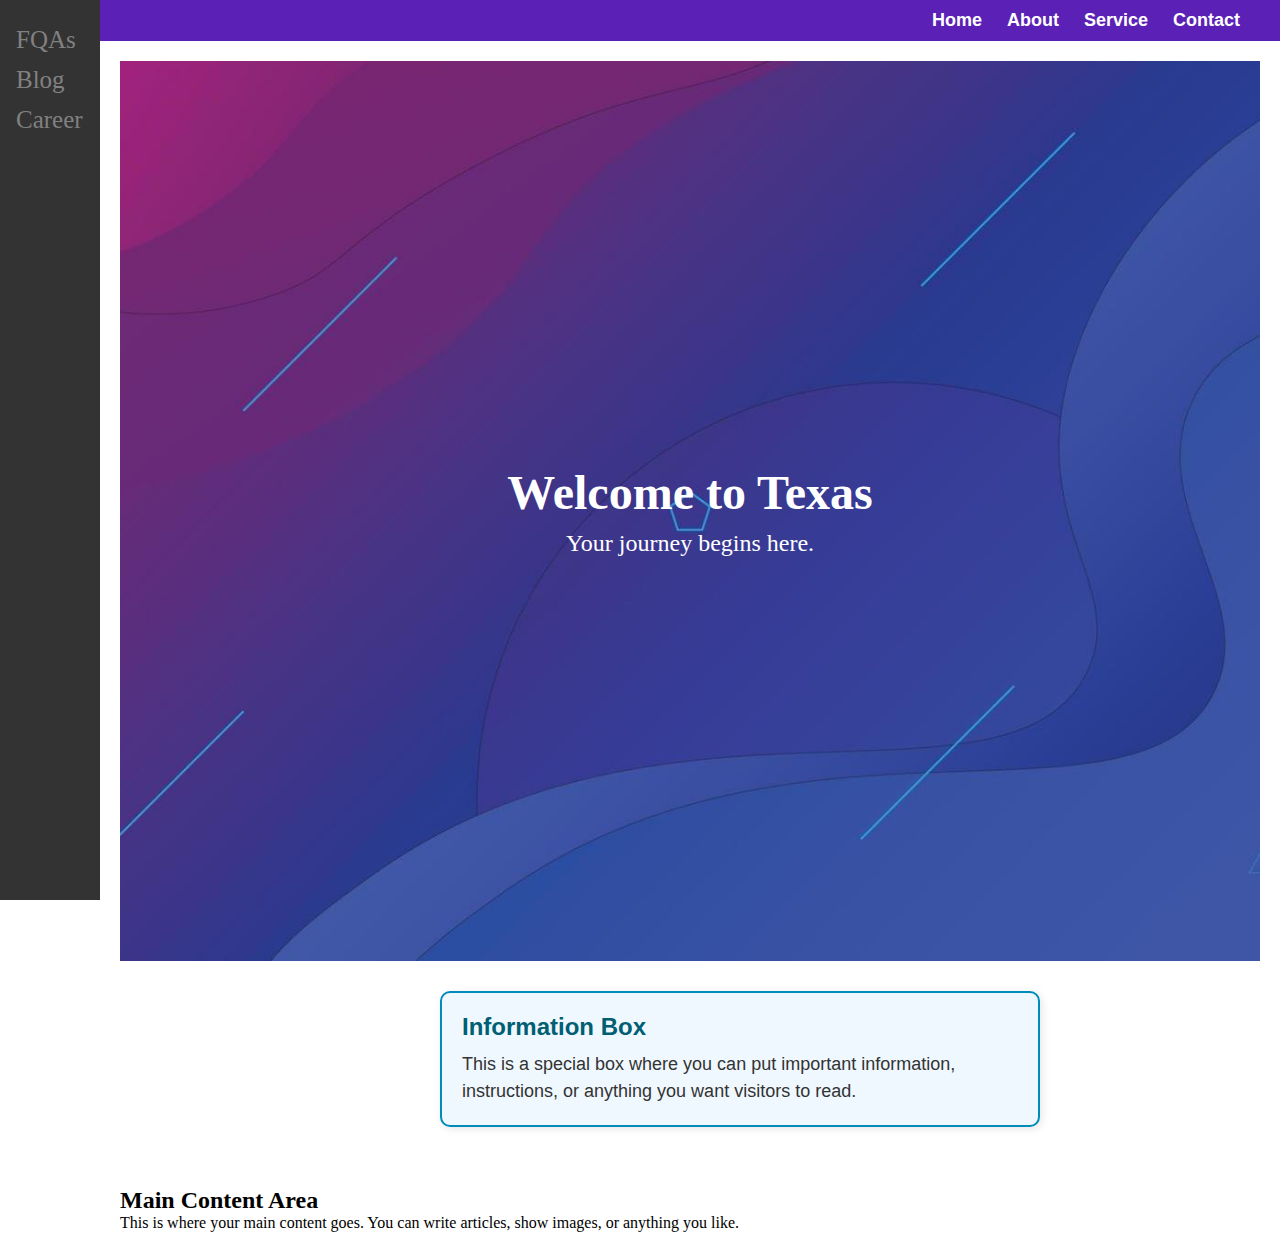
<file: index.html>
<!DOCTYPE html>
<html lang="en">

<head>
  <meta charset="UTF-8" />
  <meta name="viewport" content="width=device-width, initial-scale=1.0" />
  <title>Webpage</title>
  <link rel="stylesheet" href="styles.css">
</head>

<body>
  <nav class="navbar">
    <div class="navdiv">
      <div class="logo"></div>
      <ul>
        <li><a href="index.html">Home</a></li>
        <li><a href="about.html">About</a></li>
        <li><a href="service.html">Service</a></li>
        <li><a href="contact.html">Contact</a></li>
      </ul>
    </div>
  </nav>

  <div class="sidenav">
    <a href="#">FQAs</a>
    <a href="#">Blog</a>
    
    <a href="#">Career</a>
  </div>

  <div class="main-content">
    <section class="hero">
      <h1>Welcome to Texas</h1>
      <p>Your journey begins here.</p>
    </section>

   <section class="info-wrapper">
  <div class="info-box">
    <h2>Information Box</h2>
    <p>This is a special box where you can put important information, instructions, or anything you want visitors to read.</p>
  </div>
</section>


    <section class="content">
      <h2>Main Content Area</h2>
      <p>This is where your main content goes. You can write articles, show images, or anything you like.</p>
    </section>
  </div>

</body>

</html>
</file>
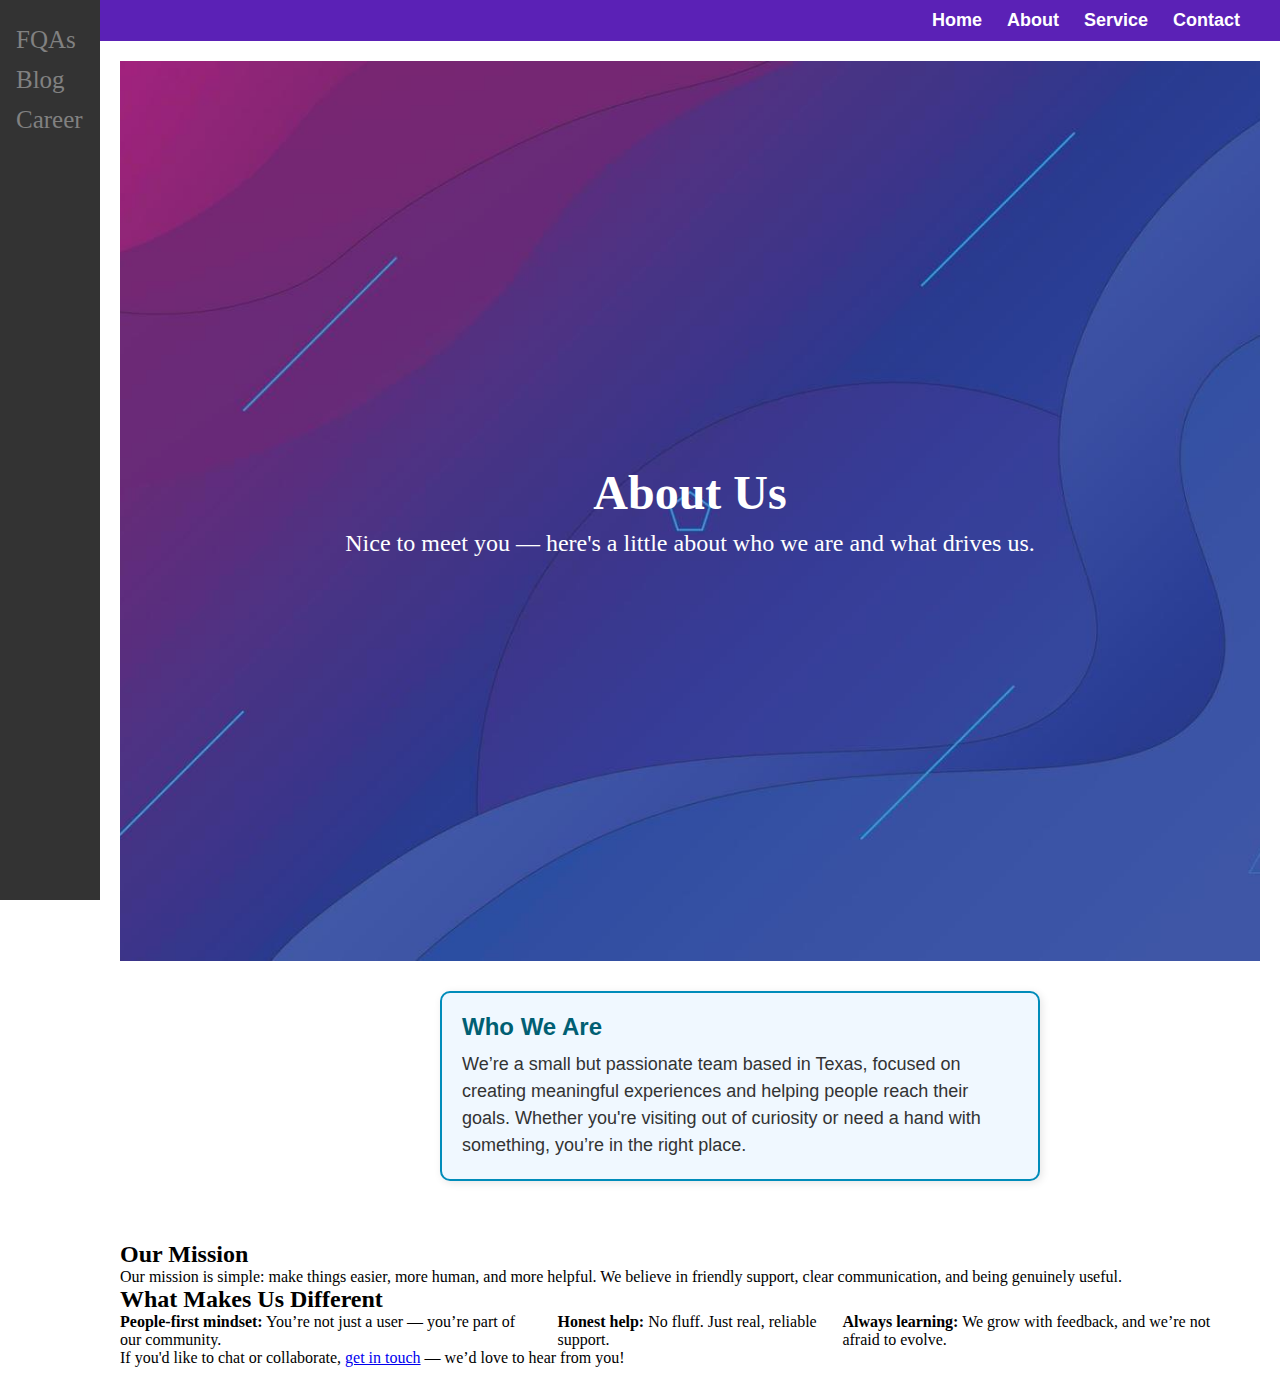
<file: about.html>
<!DOCTYPE html>
<html lang="en">

<head>
  <meta charset="UTF-8" />
  <meta name="viewport" content="width=device-width, initial-scale=1.0" />
  <title>About Us</title>
  <link rel="stylesheet" href="styles.css">
</head>

<body>
  <nav class="navbar">
    <div class="navdiv">
      <div class="logo"></div>
      <ul>
        <li><a href="index.html">Home</a></li>
        <li><a href="about.html">About</a></li>
        <li><a href="service.html">Service</a></li>
        <li><a href="contact.html">Contact</a></li>
      </ul>
    </div>
  </nav>

  <div class="sidenav">
    <a href="#">FQAs</a>
    <a href="#">Blog</a>
    <a href="#">Career</a>
  </div>

  <div class="main-content">
    <section class="hero">
      <h1>About Us</h1>
      <p>Nice to meet you — here's a little about who we are and what drives us.</p>
    </section>

    <section class="info-wrapper">
      <div class="info-box">
        <h2>Who We Are</h2>
        <p>We’re a small but passionate team based in Texas, focused on creating meaningful experiences and helping people reach their goals. Whether you're visiting out of curiosity or need a hand with something, you’re in the right place.</p>
      </div>
    </section>

    <section class="content">
      <h2>Our Mission</h2>
      <p>Our mission is simple: make things easier, more human, and more helpful. We believe in friendly support, clear communication, and being genuinely useful.</p>

      <h2>What Makes Us Different</h2>
      <ul>
        <li><strong>People-first mindset:</strong> You’re not just a user — you’re part of our community.</li>
        <li><strong>Honest help:</strong> No fluff. Just real, reliable support.</li>
        <li><strong>Always learning:</strong> We grow with feedback, and we’re not afraid to evolve.</li>
      </ul>

      <p>If you'd like to chat or collaborate, <a href="contact.html">get in touch</a> — we’d love to hear from you!</p>
    </section>
  </div>

</body>

</html>
</file>
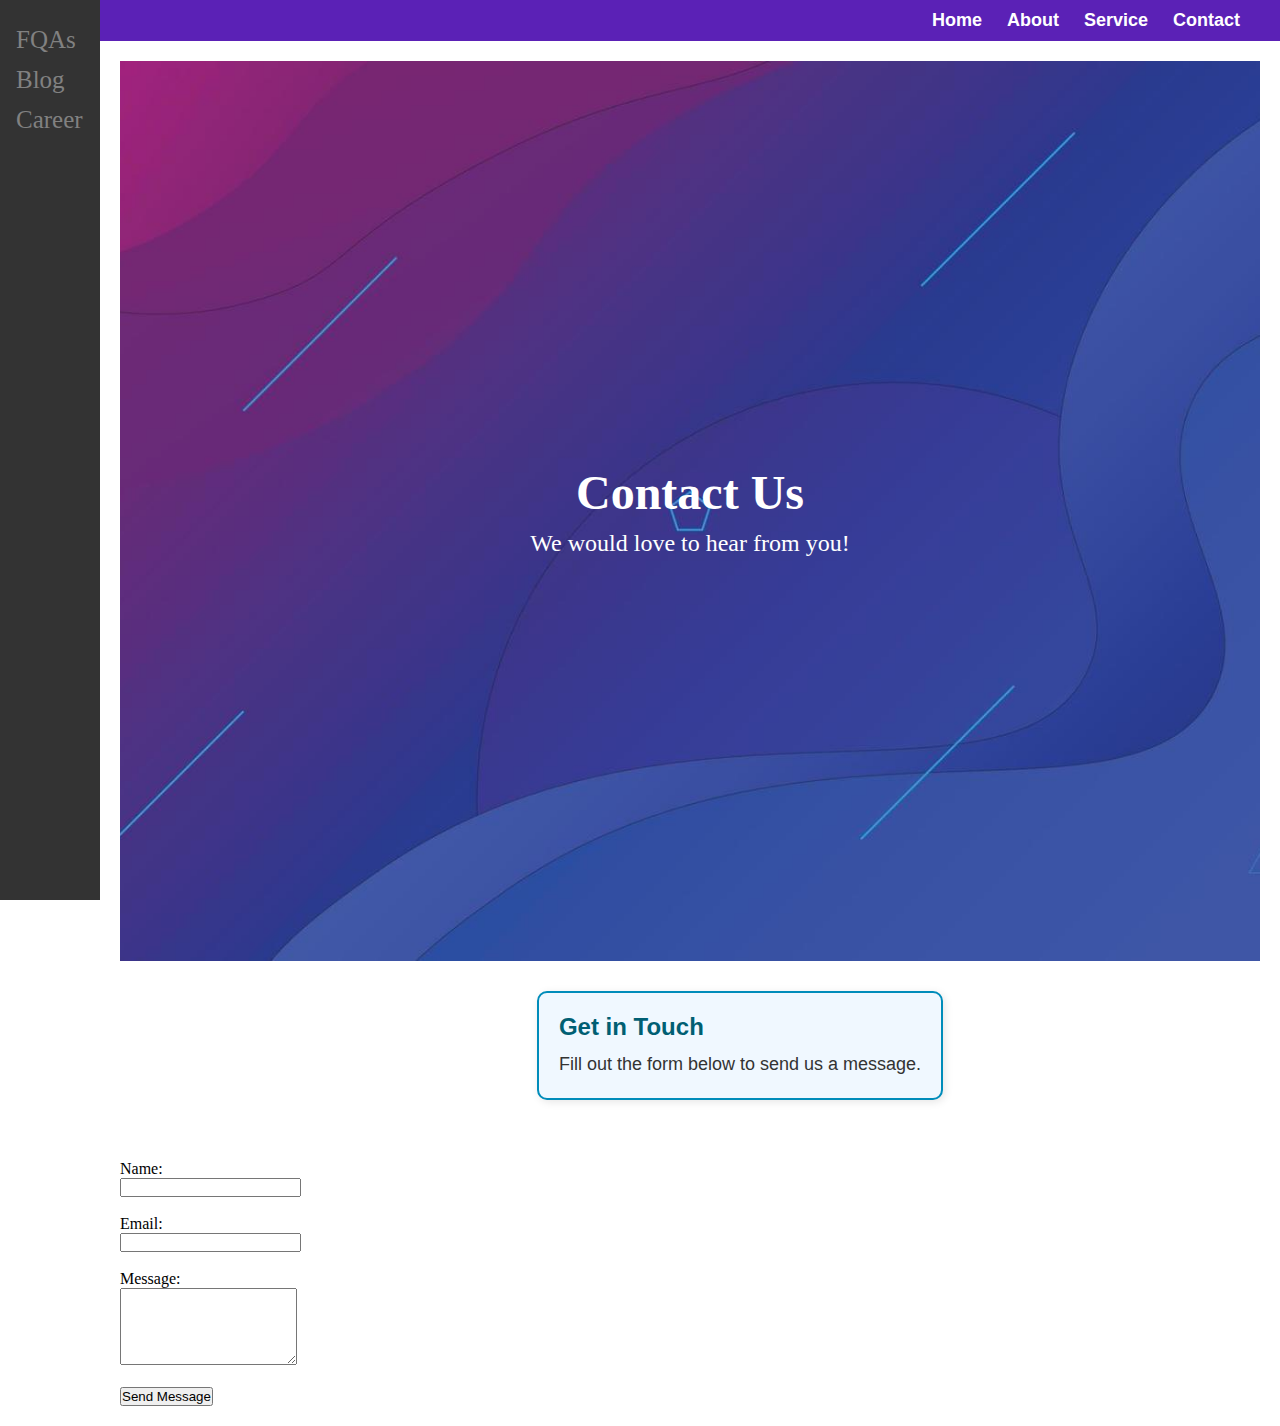
<file: contact.html>
<!DOCTYPE html>
<html lang="en">

<head>
  <meta charset="UTF-8" />
  <meta name="viewport" content="width=device-width, initial-scale=1.0" />
  <title>Contact Us</title>
  <link rel="stylesheet" href="styles.css">
</head>

<body>
  <nav class="navbar">
    <div class="navdiv">
      <div class="logo"></div>
      <ul>
        <li><a href="index.html">Home</a></li>
        <li><a href="#">About</a></li>
        <li><a href="#">Service</a></li>
        <li><a href="contact.html">Contact</a></li>
      </ul>
    </div>
  </nav>

  <div class="sidenav">
    <a href="#">FQAs</a>
    <a href="#">Blog</a>
    <a href="#">Career</a>
  </div>

  <div class="main-content">
    <section class="hero">
      <h1>Contact Us</h1>
      <p>We would love to hear from you!</p>
    </section>

    <section class="info-wrapper">
      <div class="info-box">
        <h2>Get in Touch</h2>
        <p>Fill out the form below to send us a message.</p>
      </div>
    </section>

    <section class="content">
      <form action="#" method="post" class="contact-form">
        <label for="name">Name:</label><br>
        <input type="text" id="name" name="name" required><br><br>

        <label for="email">Email:</label><br>
        <input type="email" id="email" name="email" required><br><br>

        <label for="message">Message:</label><br>
        <textarea id="message" name="message" rows="5" required></textarea><br><br>

        <button type="submit">Send Message</button>
      </form>
    </section>
  </div>

</body>

</html>
</file>
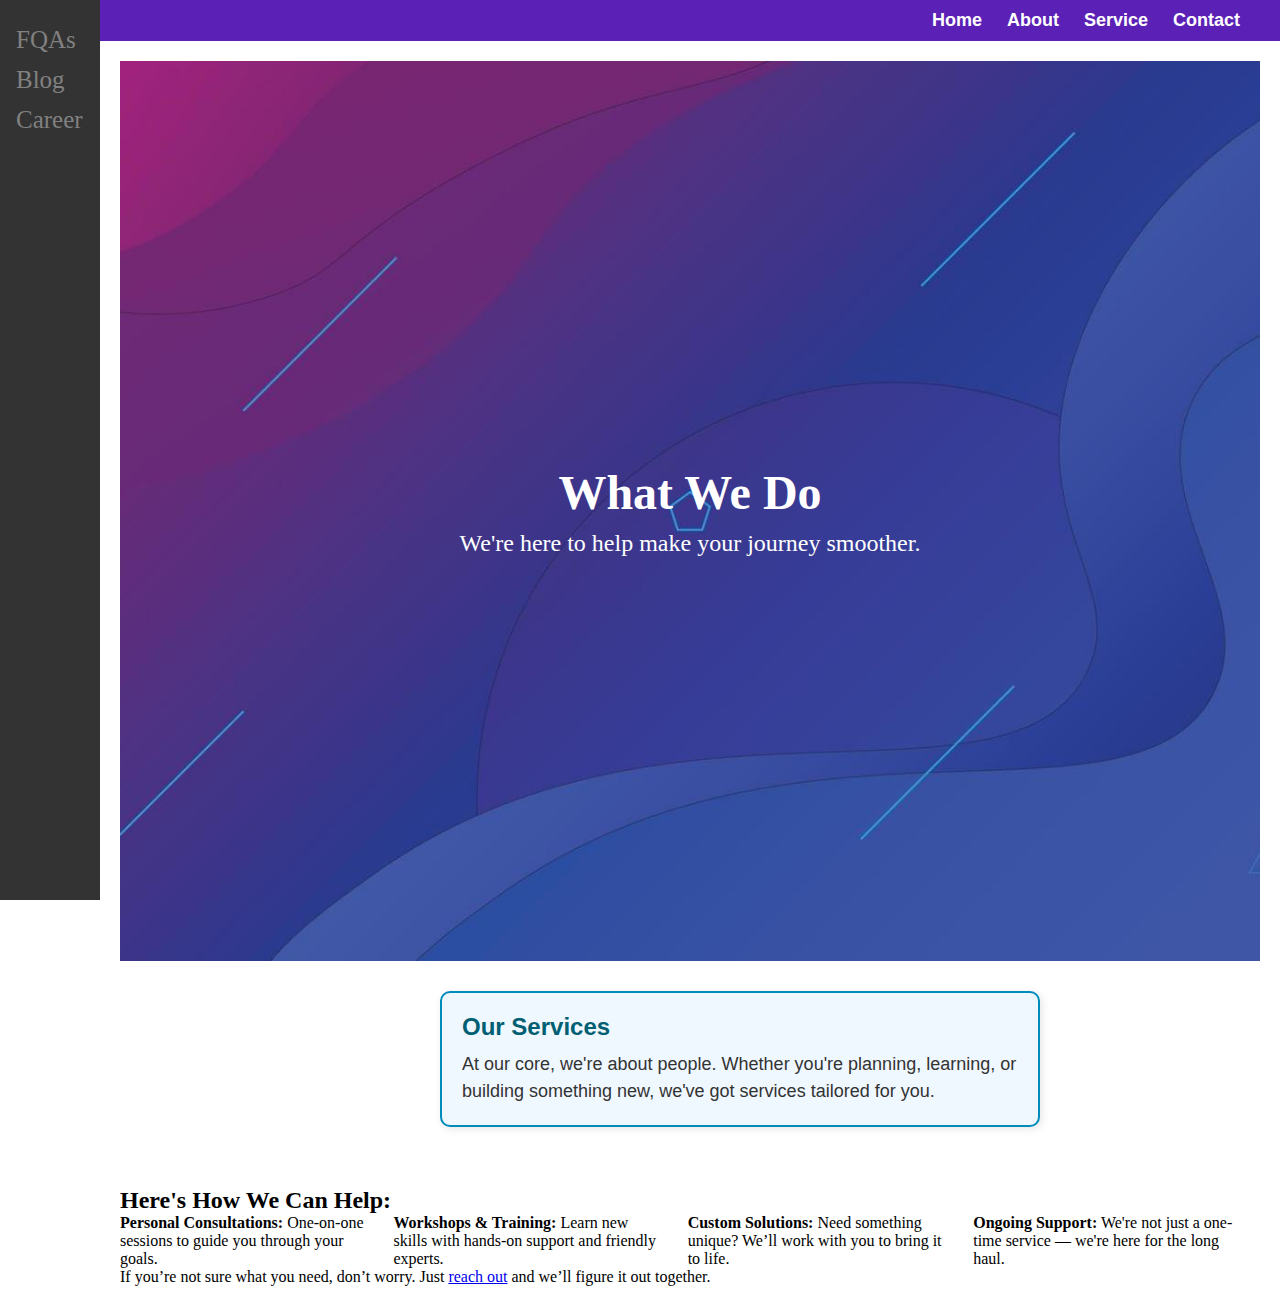
<file: service.html>
<!DOCTYPE html>
<html lang="en">

<head>
  <meta charset="UTF-8" />
  <meta name="viewport" content="width=device-width, initial-scale=1.0" />
  <title>Our Services</title>
  <link rel="stylesheet" href="styles.css">
</head>

<body>
  <nav class="navbar">
    <div class="navdiv">
      <div class="logo"></div>
      <ul>
        <li><a href="index.html">Home</a></li>
        <li><a href="#">About</a></li>
        <li><a href="service.html">Service</a></li>
        <li><a href="contact.html">Contact</a></li>
      </ul>
    </div>
  </nav>

  <div class="sidenav">
    <a href="#">FQAs</a>
    <a href="#">Blog</a>
    <a href="#">Career</a>
  </div>

  <div class="main-content">
    <section class="hero">
      <h1>What We Do</h1>
      <p>We're here to help make your journey smoother.</p>
    </section>

    <section class="info-wrapper">
      <div class="info-box">
        <h2>Our Services</h2>
        <p>At our core, we're about people. Whether you're planning, learning, or building something new, we've got services tailored for you.</p>
      </div>
    </section>

    <section class="content">
      <h2>Here's How We Can Help:</h2>
      <ul>
        <li><strong>Personal Consultations:</strong> One-on-one sessions to guide you through your goals.</li>
        <li><strong>Workshops & Training:</strong> Learn new skills with hands-on support and friendly experts.</li>
        <li><strong>Custom Solutions:</strong> Need something unique? We’ll work with you to bring it to life.</li>
        <li><strong>Ongoing Support:</strong> We're not just a one-time service — we're here for the long haul.</li>
      </ul>
      <p>If you’re not sure what you need, don’t worry. Just <a href="contact.html">reach out</a> and we’ll figure it out together.</p>
    </section>
  </div>

</body>

</html>
</file>
<file: styles.css>
* {
  margin: 0;
  padding: 0;
  box-sizing: border-box;
}


nav {
  background-color:#5B21B6;
  font-family: Calibri, sans-serif;
  padding: 10px 15px;
}

.navdiv {
  display: flex;
  justify-content: space-between;
  align-items: center;
}

.logo a {
  font-size: 35px;
  font-weight: 600;
  color: white;
  text-decoration: none;
}

ul {
  list-style: none;
  display: flex;
}

li {
  margin-right: 25px;
}

li a {
  color: white;
  font-size: 18px;
  font-weight: bold;
  text-decoration: none;
}

li a:hover {
  text-decoration: underline;
  color: lightgray;
}


.sidenav {
  height: 100%;
  width: 100px;
  position: fixed;
  top: 0;
  left: 0;
  background-color: #333;
  overflow-x: hidden;
  padding-top: 20px;
  z-index: 1;
}

.sidenav a {
  padding: 6px 8px 6px 16px;
  text-decoration: none;
  font-size: 25px;
  color: #818181;
  display: block;
}

.sidenav a:hover {
  color: #f1f1f1;
}


.main-content {
  margin-left: 100px;
  padding: 20px;
}

.hero {
  background-image: url("2.jpg");
  background-size: cover;
  background-position: center;
  height: 100vh;
  color: white;
  display: flex;
  flex-direction: column;
  justify-content: center;
  align-items: center;
  text-align: center;
}

.hero h1 {
  font-size: 48px;
  margin-bottom: 10px;
}

.hero p {
  font-size: 24px;
}

.info-wrapper {
  display: flex;
  justify-content: center;
  align-items: center;
  padding: 30px 20px;
  margin-left: 100px; 
}

.info-box {
  background-color: #f0f8ff;
  border: 2px solid #008cba;
  padding: 20px;
  max-width: 600px;
  border-radius: 10px;
  font-family: 'Arial', sans-serif;
  color: #333;
  box-shadow: 2px 2px 8px rgba(0,0,0,0.1);
}

.info-box h2 {
  margin-bottom: 10px;
  color: #005f73;
}

.info-box p {
  font-size: 18px;
  line-height: 1.5;
}

.content {
  margin-top: 30px;
}

@media screen and (max-width: 600px) {
  .navdiv {
    flex-direction: column;
    align-items: flex-start;
  }

  .logo a {
    font-size: 28px;
  }

  ul {
    flex-direction: column;
    gap: 10px;
    margin-top: 10px;
  }

  li {
    margin-right: 0;
  }

  .sidenav {
    width: 100%;
    height: auto;
    position: relative;
    display: flex;
    justify-content: space-around;
    padding: 10px 0;
  }

  .sidenav a {
    font-size: 18px;
    padding: 10px;
    text-align: center;
  }

  .main-content {
    margin-left: 0;
    margin-top: 10px;
    padding: 10px;
  }

  .info-wrapper {
    margin-left: 0;
    padding: 20px;
  }

  .hero h1 {
    font-size: 36px;
  }

  .hero p {
    font-size: 18px;
  }

  .info-box {
    margin: 20px 10px;
    padding: 15px;
  }
}

@media screen and (min-width: 601px) and (max-width: 1024px) {
  .navdiv {
    flex-direction: column;
    align-items: center;
  }

  ul {
    flex-direction: row;
    flex-wrap: wrap;
    justify-content: center;
    gap: 15px;
  }

  .sidenav {
    width: 150px;
  }

  .main-content,
  .info-wrapper {
    margin-left: 150px;
  }
  .contact-form input,
.contact-form textarea {
  width: 100%;
  padding: 10px;
  margin-top: 5px;
  box-sizing: border-box;
}

.contact-form button {
  padding: 10px 20px;
  background-color: #0077cc;
  color: white;
  border: none;
  cursor: pointer;
}

.contact-form button:hover {
  background-color: #005fa3;
}
.content ul {
  list-style-type: disc;
  padding-left: 20px;
}

.content li {
  margin-bottom: 10px;
}
.content ul {
  list-style-type: square;
  padding-left: 20px;
}

.content li {
  margin-bottom: 10px;
  line-height: 1.6;
}


}
</file>
